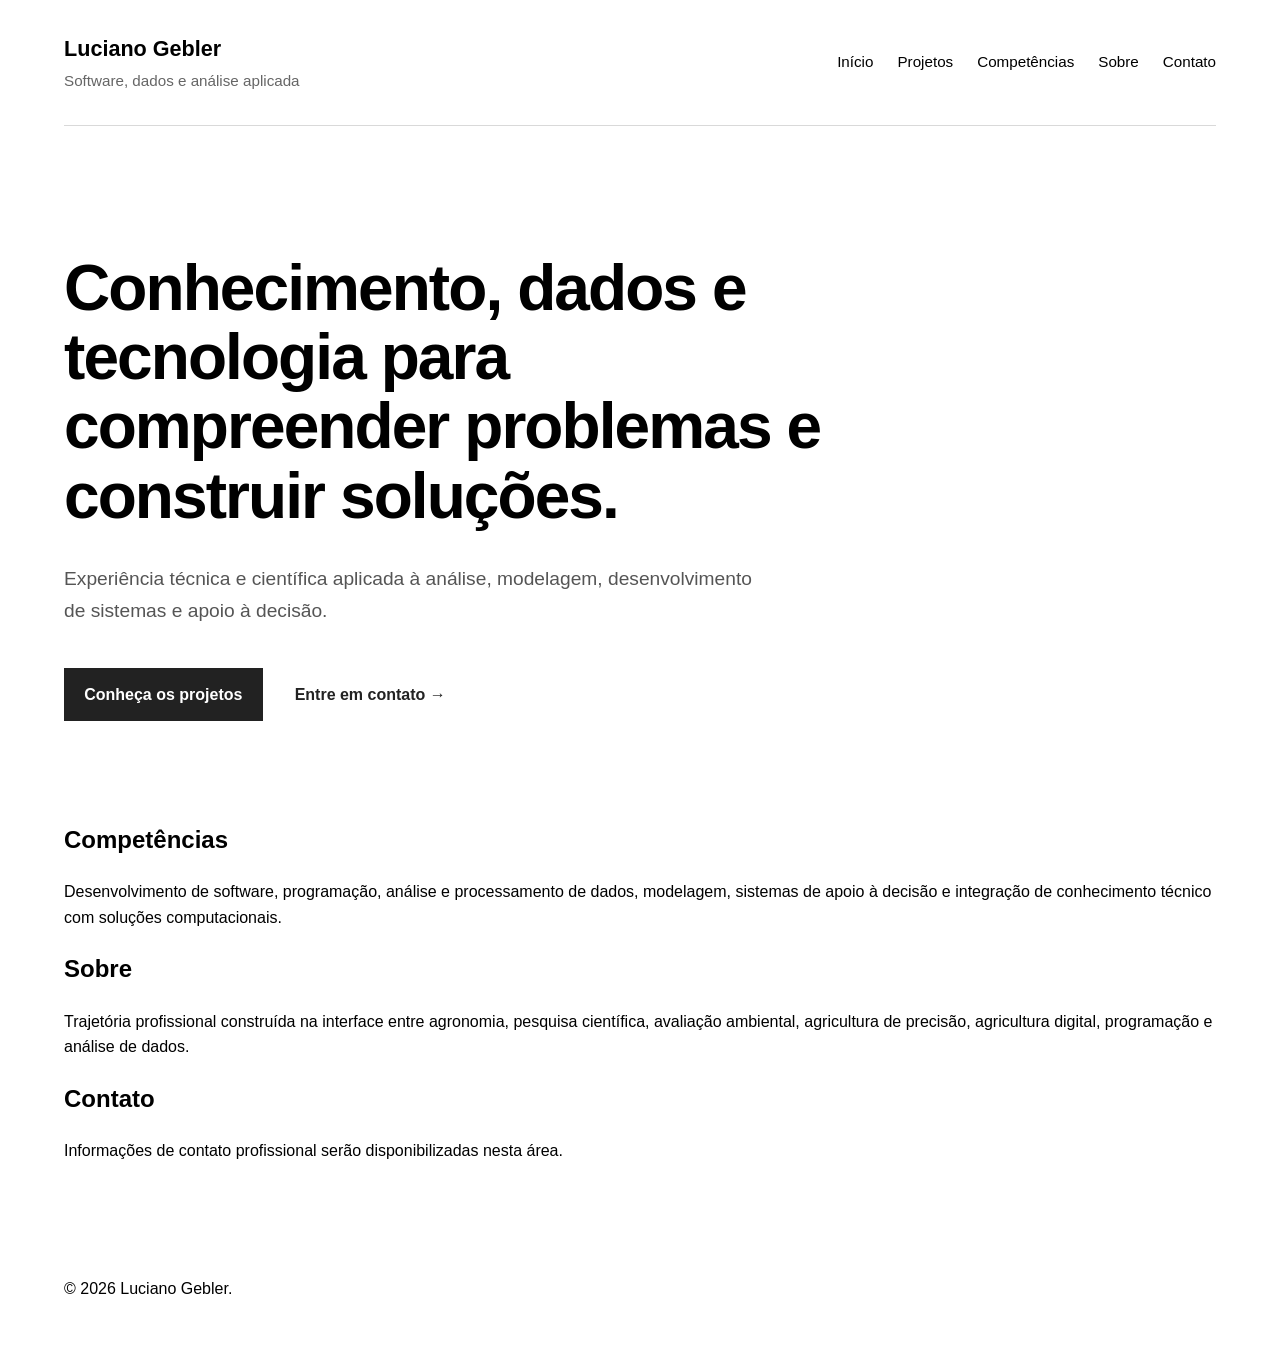
<file: index.html>
<!DOCTYPE html>
<html lang="pt-BR">

<head>
    <meta charset="UTF-8">
    <meta name="viewport" content="width=device-width, initial-scale=1.0">

    <title>Luciano Gebler | Software, Dados e Análise Aplicada</title>

    <meta
        name="description"
        content="Portfólio profissional pessoal de Luciano Gebler, com foco em desenvolvimento de software, análise de dados, modelagem, sistemas de apoio à decisão e tecnologias digitais aplicadas."
    >

    <link rel="stylesheet" href="css/style.css">
</head>

<body>

    <header class="site-header">
        <div class="site-identity">
            <a href="#inicio" class="site-name">Luciano Gebler</a>
            <span class="site-tagline">Software, dados e análise aplicada</span>
        </div>

        <nav class="main-navigation" aria-label="Navegação principal">
            <a href="#inicio" aria-current="page">Início</a>
            <a href="projetos/index.html">Projetos</a>
            <a href="#competencias">Competências</a>
            <a href="#sobre">Sobre</a>
            <a href="#contato">Contato</a>
        </nav>
    </header>

    <main>

        <!-- Apresentação profissional -->
        <section id="inicio" class="hero">
            <div class="hero-content">

                <h1>
                    Conhecimento, dados e tecnologia para compreender problemas
                    e construir soluções.
                </h1>

                <p>
                    Experiência técnica e científica aplicada à análise, modelagem,
                    desenvolvimento de sistemas e apoio à decisão.
                </p>

                <div class="hero-actions">
                    <a href="projetos/index.html" class="primary-action">
                        Conheça os projetos
                    </a>

                    <a href="#contato" class="secondary-action">
                        Entre em contato
                    </a>
                </div>

            </div>
        </section>

        <!-- Competências profissionais -->
        <section id="competencias">
            <h2>Competências</h2>

            <p>
                Desenvolvimento de software, programação, análise e processamento
                de dados, modelagem, sistemas de apoio à decisão e integração de
                conhecimento técnico com soluções computacionais.
            </p>
        </section>

        <!-- Trajetória profissional -->
        <section id="sobre">
            <h2>Sobre</h2>

            <p>
                Trajetória profissional construída na interface entre agronomia,
                pesquisa científica, avaliação ambiental, agricultura de precisão,
                agricultura digital, programação e análise de dados.
            </p>
        </section>

        <!-- Contato profissional -->
        <section id="contato">
            <h2>Contato</h2>

            <p>
                Informações de contato profissional serão disponibilizadas nesta área.
            </p>
        </section>

    </main>

    <footer>
        <p>&copy; 2026 Luciano Gebler.</p>
    </footer>

</body>
</html>
</file>
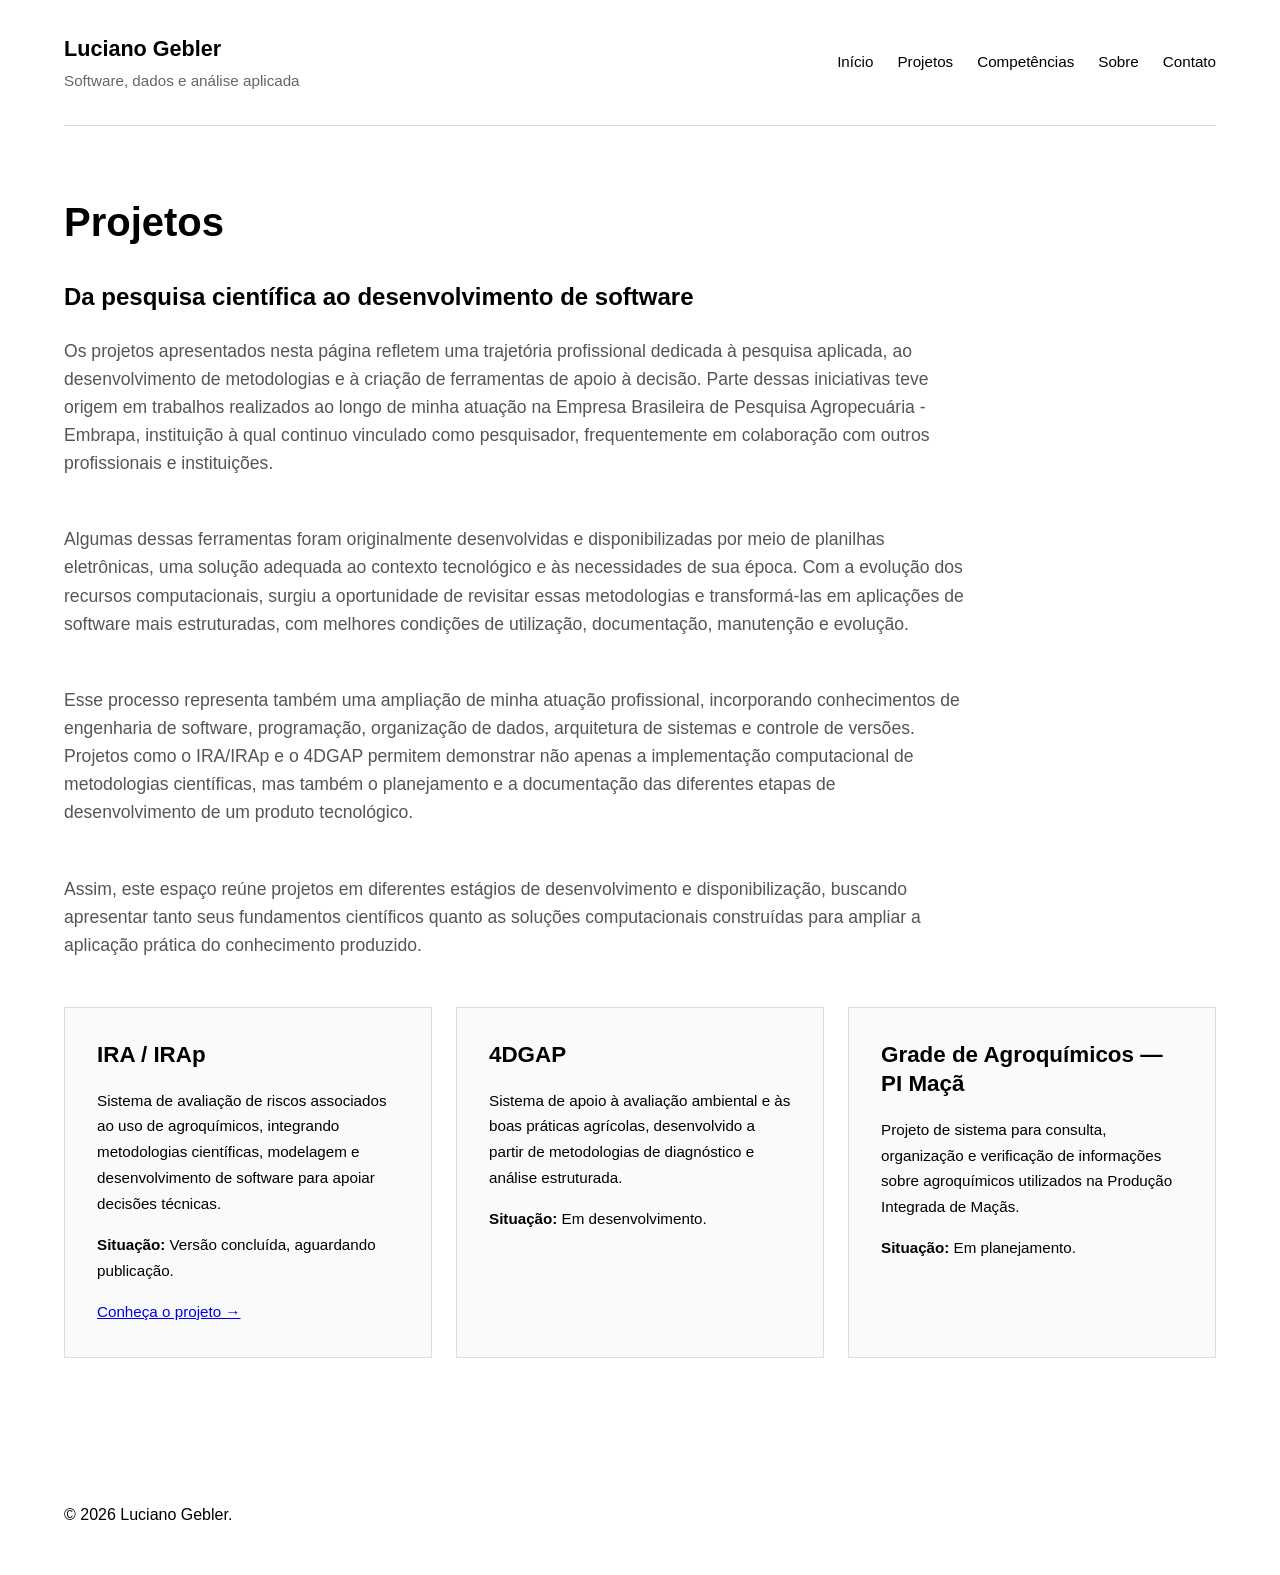
<file: projetos/index.html>
<!DOCTYPE html>
<html lang="pt-BR">

<head>
    <meta charset="UTF-8">
    <meta name="viewport" content="width=device-width, initial-scale=1.0">

    <title>Projetos | Luciano Gebler</title>

    <meta name="description"
        content="Projetos de software, análise de dados, modelagem e sistemas de apoio à decisão desenvolvidos por Luciano Gebler.">

    <link rel="stylesheet" href="../css/style.css">
</head>

<body>

    <header class="site-header">
        <div class="site-identity">
            <a href="../index.html" class="site-name">Luciano Gebler</a>
            <span class="site-tagline">Software, dados e análise aplicada</span>
        </div>

        <nav class="main-navigation" aria-label="Navegação principal">
            <a href="../index.html">Início</a>
            <a href="index.html" aria-current="page">Projetos</a>
            <a href="../index.html#competencias">Competências</a>
            <a href="../index.html#sobre">Sobre</a>
            <a href="../index.html#contato">Contato</a>
        </nav>
    </header>

    <main>

        <section class="projects-section">
            <h1>Projetos</h1>

            <h2>Da pesquisa científica ao desenvolvimento de software</h2>

            <p>
                Os projetos apresentados nesta página refletem uma trajetória
                profissional dedicada à pesquisa aplicada, ao desenvolvimento
                de metodologias e à criação de ferramentas de apoio à decisão.
                Parte dessas iniciativas teve origem em trabalhos realizados
                ao longo de minha atuação na Empresa Brasileira de Pesquisa Agropecuária - Embrapa, instituição à qual
                continuo vinculado como pesquisador, frequentemente em
                colaboração com outros profissionais e instituições.
            </p>

            <p>
                Algumas dessas ferramentas foram originalmente desenvolvidas
                e disponibilizadas por meio de planilhas eletrônicas, uma
                solução adequada ao contexto tecnológico e às necessidades
                de sua época. Com a evolução dos recursos computacionais,
                surgiu a oportunidade de revisitar essas metodologias e
                transformá-las em aplicações de software mais estruturadas,
                com melhores condições de utilização, documentação,
                manutenção e evolução.
            </p>

            <p>
                Esse processo representa também uma ampliação de minha
                atuação profissional, incorporando conhecimentos de
                engenharia de software, programação, organização de dados,
                arquitetura de sistemas e controle de versões. Projetos
                como o IRA/IRAp e o 4DGAP permitem demonstrar não apenas
                a implementação computacional de metodologias científicas,
                mas também o planejamento e a documentação das diferentes
                etapas de desenvolvimento de um produto tecnológico.
            </p>

            <p>
                Assim, este espaço reúne projetos em diferentes estágios
                de desenvolvimento e disponibilização, buscando apresentar
                tanto seus fundamentos científicos quanto as soluções
                computacionais construídas para ampliar a aplicação prática
                do conhecimento produzido.
            </p>

            <div class="projects-list">

                <article class="project-card">
                    <h2>IRA / IRAp</h2>
                    <p>
                        Sistema de avaliação de riscos associados ao uso de
                        agroquímicos, integrando metodologias científicas,
                        modelagem e desenvolvimento de software para apoiar
                        decisões técnicas.
                    </p>
                    <p><strong>Situação:</strong> Versão concluída, aguardando publicação.</p>
                    <p>
                        <a href="ira-irap/index.html">Conheça o projeto →</a>
                    </p>
                </article>

                <article class="project-card">
                    <h2>4DGAP</h2>
                    <p>
                        Sistema de apoio à avaliação ambiental e às boas práticas
                        agrícolas, desenvolvido a partir de metodologias de
                        diagnóstico e análise estruturada.
                    </p>
                    <p><strong>Situação:</strong> Em desenvolvimento.</p>
                </article>

                <article class="project-card">
                    <h2>Grade de Agroquímicos — PI Maçã</h2>
                    <p>
                        Projeto de sistema para consulta, organização e verificação
                        de informações sobre agroquímicos utilizados na Produção
                        Integrada de Maçãs.
                    </p>
                    <p><strong>Situação:</strong> Em planejamento.</p>
                </article>

            </div>

        </section>

    </main>

    <footer>
        <p>&copy; 2026 Luciano Gebler.</p>
    </footer>

</body>
</html>
</file>
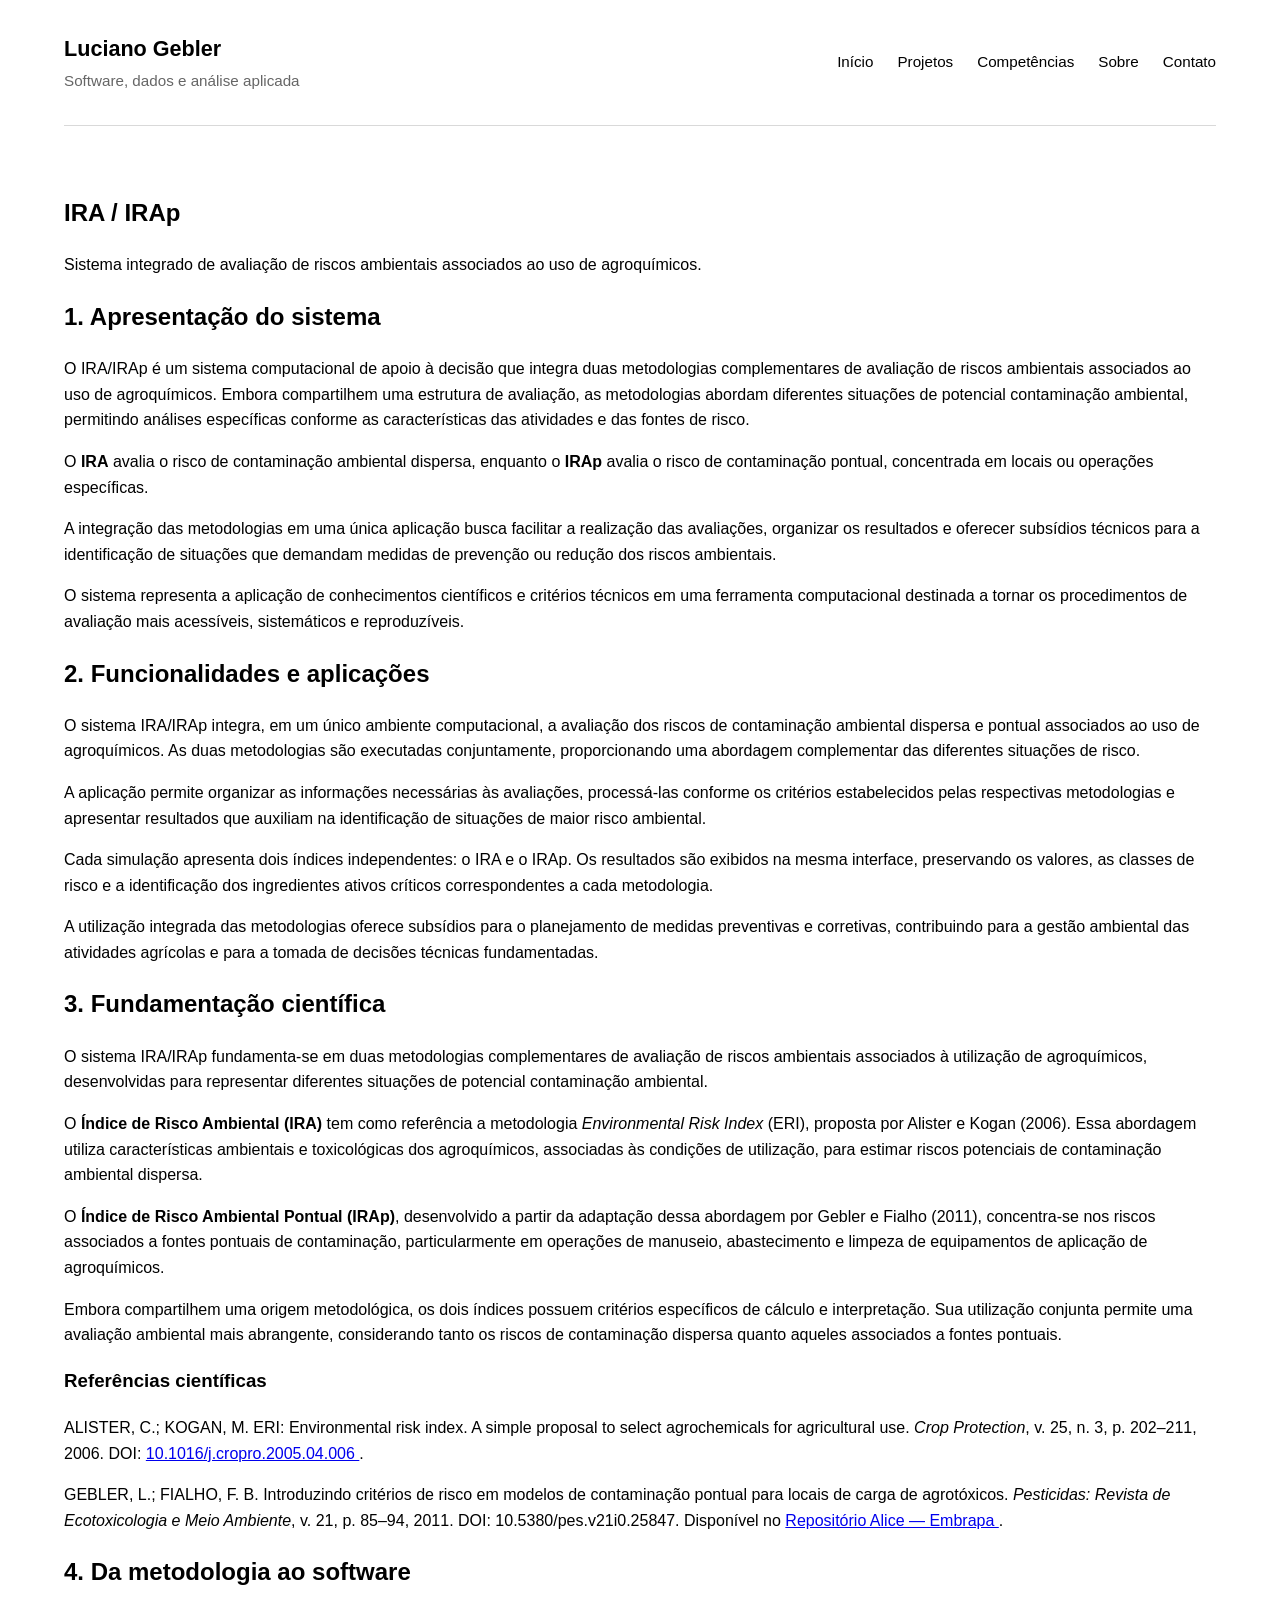
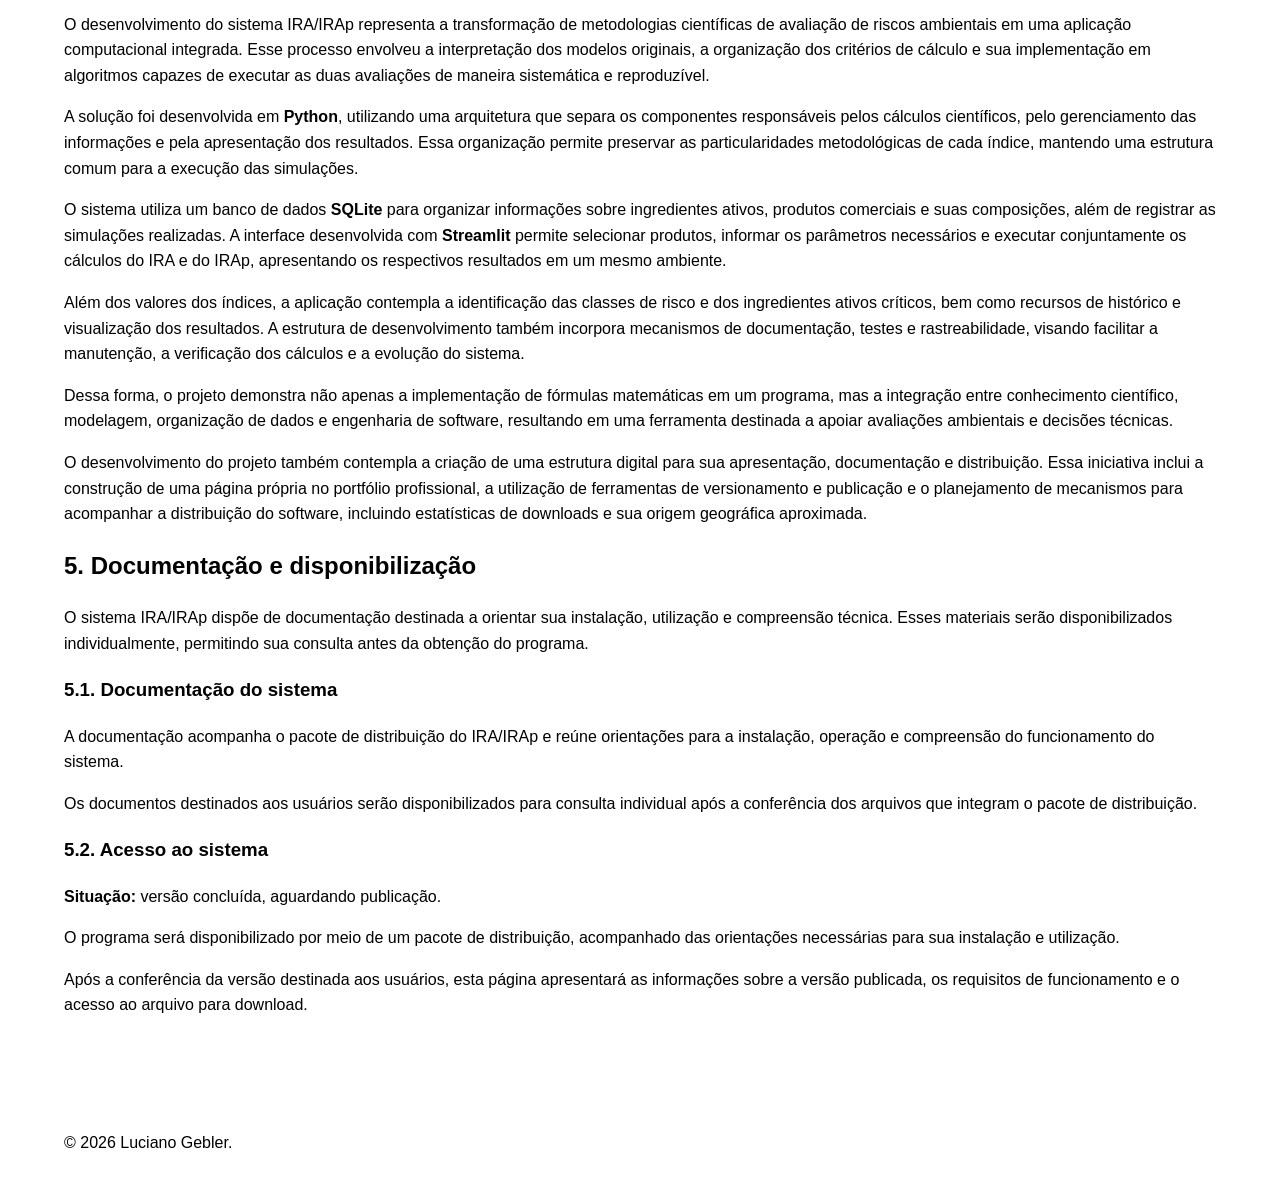
<file: projetos/ira-irap/index.html>
<!DOCTYPE html>
<html lang="pt-BR">

<head>
    <meta charset="UTF-8">
    <meta name="viewport" content="width=device-width, initial-scale=1.0">

    <title>IRA / IRAp | Luciano Gebler</title>

    <meta
        name="description"
        content="Sistema IRA/IRAp: avaliação integrada de riscos ambientais de contaminação dispersa e pontual associados ao uso de agroquímicos."
    >

    <link rel="stylesheet" href="../../css/style.css">
</head>

<body>

    <header class="site-header">
        <div class="site-identity">
            <a href="../../index.html" class="site-name">Luciano Gebler</a>
            <span class="site-tagline">Software, dados e análise aplicada</span>
        </div>

        <nav class="main-navigation" aria-label="Navegação principal">
            <a href="../../index.html">Início</a>
            <a href="../index.html">Projetos</a>
            <a href="../../index.html#competencias">Competências</a>
            <a href="../../index.html#sobre">Sobre</a>
            <a href="../../index.html#contato">Contato</a>
        </nav>
    </header>

    <main>

        <article class="project-detail">

            <h1>IRA / IRAp</h1>

            <p>
                Sistema integrado de avaliação de riscos ambientais
                associados ao uso de agroquímicos.
            </p>

            <!-- 1. Apresentação do sistema -->
            <section>
                <h2>1. Apresentação do sistema</h2>

                <p>
                    O IRA/IRAp é um sistema computacional de apoio à decisão
                    que integra duas metodologias complementares de avaliação
                    de riscos ambientais associados ao uso de agroquímicos.
                    Embora compartilhem uma estrutura de avaliação, as
                    metodologias abordam diferentes situações de potencial
                    contaminação ambiental, permitindo análises específicas
                    conforme as características das atividades e das fontes
                    de risco.
                </p>

                <p>
                    O <strong>IRA</strong> avalia o risco de contaminação
                    ambiental dispersa, enquanto o <strong>IRAp</strong>
                    avalia o risco de contaminação pontual, concentrada
                    em locais ou operações específicas.
                </p>

                <p>
                    A integração das metodologias em uma única aplicação
                    busca facilitar a realização das avaliações, organizar
                    os resultados e oferecer subsídios técnicos para a
                    identificação de situações que demandam medidas de
                    prevenção ou redução dos riscos ambientais.
                </p>

                <p>
                    O sistema representa a aplicação de conhecimentos
                    científicos e critérios técnicos em uma ferramenta
                    computacional destinada a tornar os procedimentos
                    de avaliação mais acessíveis, sistemáticos e reproduzíveis.
                </p>
            </section>

            <!-- 2. Funcionalidades e aplicações -->
            <section>
                <h2>2. Funcionalidades e aplicações</h2>

                <p>
                    O sistema IRA/IRAp integra, em um único ambiente
                    computacional, a avaliação dos riscos de contaminação
                    ambiental dispersa e pontual associados ao uso de
                    agroquímicos. As duas metodologias são executadas
                    conjuntamente, proporcionando uma abordagem complementar
                    das diferentes situações de risco.
                </p>

                <p>
                    A aplicação permite organizar as informações necessárias
                    às avaliações, processá-las conforme os critérios
                    estabelecidos pelas respectivas metodologias e apresentar
                    resultados que auxiliam na identificação de situações
                    de maior risco ambiental.
                </p>

                <p>
                    Cada simulação apresenta dois índices independentes:
                    o IRA e o IRAp. Os resultados são exibidos na mesma
                    interface, preservando os valores, as classes de risco
                    e a identificação dos ingredientes ativos críticos
                    correspondentes a cada metodologia.
                </p>

                <p>
                    A utilização integrada das metodologias oferece
                    subsídios para o planejamento de medidas preventivas
                    e corretivas, contribuindo para a gestão ambiental
                    das atividades agrícolas e para a tomada de decisões
                    técnicas fundamentadas.
                </p>
            </section>

            <!-- 3. Fundamentação científica -->
            <section>
                <h2>3. Fundamentação científica</h2>

                <p>
                    O sistema IRA/IRAp fundamenta-se em duas metodologias
                    complementares de avaliação de riscos ambientais
                    associados à utilização de agroquímicos, desenvolvidas
                    para representar diferentes situações de potencial
                    contaminação ambiental.
                </p>

                <p>
                    O <strong>Índice de Risco Ambiental (IRA)</strong>
                    tem como referência a metodologia
                    <em>Environmental Risk Index</em> (ERI),
                    proposta por Alister e Kogan (2006).
                    Essa abordagem utiliza características ambientais
                    e toxicológicas dos agroquímicos, associadas às
                    condições de utilização, para estimar riscos
                    potenciais de contaminação ambiental dispersa.
                </p>

                <p>
                    O <strong>Índice de Risco Ambiental Pontual (IRAp)</strong>,
                    desenvolvido a partir da adaptação dessa abordagem
                    por Gebler e Fialho (2011), concentra-se nos riscos
                    associados a fontes pontuais de contaminação,
                    particularmente em operações de manuseio, abastecimento
                    e limpeza de equipamentos de aplicação de agroquímicos.
                </p>

                <p>
                    Embora compartilhem uma origem metodológica,
                    os dois índices possuem critérios específicos
                    de cálculo e interpretação. Sua utilização conjunta
                    permite uma avaliação ambiental mais abrangente,
                    considerando tanto os riscos de contaminação dispersa
                    quanto aqueles associados a fontes pontuais.
                </p>

                <h3>Referências científicas</h3>

                <p>
                    ALISTER, C.; KOGAN, M. ERI: Environmental risk index.
                    A simple proposal to select agrochemicals for agricultural
                    use. <em>Crop Protection</em>, v. 25, n. 3,
                    p. 202–211, 2006.
                    DOI:
                    <a
                        href="https://doi.org/10.1016/j.cropro.2005.04.006"
                        target="_blank"
                        rel="noopener noreferrer"
                    >
                        10.1016/j.cropro.2005.04.006
                    </a>.
                </p>

                <p>
                    GEBLER, L.; FIALHO, F. B. Introduzindo critérios
                    de risco em modelos de contaminação pontual para
                    locais de carga de agrotóxicos.
                    <em>Pesticidas: Revista de Ecotoxicologia e Meio Ambiente</em>,
                    v. 21, p. 85–94, 2011.
                    DOI: 10.5380/pes.v21i0.25847.
                    Disponível no
                    <a
                        href="https://www.alice.cnptia.embrapa.br/alice/handle/doc/940027"
                        target="_blank"
                        rel="noopener noreferrer"
                    >
                        Repositório Alice — Embrapa
                    </a>.
                </p>
            </section>

            <!-- 4. Da metodologia ao software -->
            <section>
                <h2>4. Da metodologia ao software</h2>

                <p>
                    O desenvolvimento do sistema IRA/IRAp representa
                    a transformação de metodologias científicas de
                    avaliação de riscos ambientais em uma aplicação
                    computacional integrada. Esse processo envolveu
                    a interpretação dos modelos originais, a organização
                    dos critérios de cálculo e sua implementação em
                    algoritmos capazes de executar as duas avaliações
                    de maneira sistemática e reproduzível.
                </p>

                <p>
                    A solução foi desenvolvida em <strong>Python</strong>,
                    utilizando uma arquitetura que separa os componentes
                    responsáveis pelos cálculos científicos, pelo
                    gerenciamento das informações e pela apresentação
                    dos resultados. Essa organização permite preservar
                    as particularidades metodológicas de cada índice,
                    mantendo uma estrutura comum para a execução
                    das simulações.
                </p>

                <p>
                    O sistema utiliza um banco de dados
                    <strong>SQLite</strong> para organizar informações
                    sobre ingredientes ativos, produtos comerciais
                    e suas composições, além de registrar as simulações
                    realizadas. A interface desenvolvida com
                    <strong>Streamlit</strong> permite selecionar produtos,
                    informar os parâmetros necessários e executar
                    conjuntamente os cálculos do IRA e do IRAp,
                    apresentando os respectivos resultados em um
                    mesmo ambiente.
                </p>

                <p>
                    Além dos valores dos índices, a aplicação contempla
                    a identificação das classes de risco e dos ingredientes
                    ativos críticos, bem como recursos de histórico
                    e visualização dos resultados. A estrutura de
                    desenvolvimento também incorpora mecanismos de
                    documentação, testes e rastreabilidade, visando
                    facilitar a manutenção, a verificação dos cálculos
                    e a evolução do sistema.
                </p>

                <p>
                    Dessa forma, o projeto demonstra não apenas a
                    implementação de fórmulas matemáticas em um programa,
                    mas a integração entre conhecimento científico,
                    modelagem, organização de dados e engenharia de
                    software, resultando em uma ferramenta destinada
                    a apoiar avaliações ambientais e decisões técnicas.
                </p>

                <p>
                    O desenvolvimento do projeto também contempla a criação
                    de uma estrutura digital para sua apresentação,
                    documentação e distribuição. Essa iniciativa inclui
                    a construção de uma página própria no portfólio
                    profissional, a utilização de ferramentas de
                    versionamento e publicação e o planejamento de
                    mecanismos para acompanhar a distribuição do software,
                    incluindo estatísticas de downloads e sua origem
                    geográfica aproximada.
                </p>
            </section>

            <!-- 5. Documentação e disponibilização -->
            <section>
    <h2>5. Documentação e disponibilização</h2>

    <p>
        O sistema IRA/IRAp dispõe de documentação destinada
        a orientar sua instalação, utilização e compreensão
        técnica. Esses materiais serão disponibilizados
        individualmente, permitindo sua consulta antes
        da obtenção do programa.
    </p>

    <!-- 5.1. Documentação do sistema -->
    <section>
        <h3>5.1. Documentação do sistema</h3>

        <p>
            A documentação acompanha o pacote de distribuição
            do IRA/IRAp e reúne orientações para a instalação,
            operação e compreensão do funcionamento do sistema.
        </p>

        <p>
            Os documentos destinados aos usuários serão
            disponibilizados para consulta individual após
            a conferência dos arquivos que integram o pacote
            de distribuição.
        </p>
    </section>

    <!-- 5.2. Acesso ao sistema -->
    <section>
        <h3>5.2. Acesso ao sistema</h3>

        <p>
            <strong>Situação:</strong>
            versão concluída, aguardando publicação.
        </p>

        <p>
            O programa será disponibilizado por meio de um
            pacote de distribuição, acompanhado das orientações
            necessárias para sua instalação e utilização.
        </p>

        <p>
            Após a conferência da versão destinada aos usuários,
            esta página apresentará as informações sobre a versão
            publicada, os requisitos de funcionamento e o acesso
            ao arquivo para download.
        </p>
    </section>

</section>

        </article>

    </main>

    <footer>
        <p>&copy; 2026 Luciano Gebler.</p>
    </footer>

</body>
</html>
</file>
<file: css/style.css>
/* Configuração básica do documento */

* {
    box-sizing: border-box;
}

html {
    font-size: 16px;
}

body {
    margin: 0;
    font-family: Arial, Helvetica, sans-serif;
    line-height: 1.6;
}

/* Estrutura básica de conteúdo */

header,
main,
footer {
    width: min(90%, 1200px);
    margin-inline: auto;
}

header {
    padding-top: 3rem;
}

main {
    padding-block: 3rem;
}

footer {
    padding-block: 2rem;
}

/* Cabeçalho principal */

.site-header {
    display: flex;
    align-items: center;
    justify-content: space-between;
    gap: 2rem;
    padding-block: 2rem;
    border-bottom: 1px solid #d9d9d9;
}

.site-identity {
    display: flex;
    flex-direction: column;
}

.site-name {
    font-size: 1.35rem;
    font-weight: 700;
    text-decoration: none;
    color: inherit;
}

.site-tagline {
    margin-top: 0.15rem;
    font-size: 0.95rem;
    color: #666;
}

.main-navigation {
    display: flex;
    flex-wrap: wrap;
    gap: 1.5rem;
}

.main-navigation a {
    text-decoration: none;
    color: inherit;
    font-size: 0.95rem;
}

.main-navigation a:hover,
.main-navigation a:focus {
    text-decoration: underline;
}

/* Área de apresentação */

.hero {
    min-height: 480px;
    display: flex;
    align-items: center;
    padding-block: 5rem;
}

.hero-content {
    max-width: 850px;
}

.hero h1 {
    margin: 0;
    max-width: 800px;
    font-size: clamp(2.5rem, 5vw, 4.5rem);
    line-height: 1.08;
    letter-spacing: -0.03em;
}

.hero p {
    max-width: 700px;
    margin-top: 2rem;
    margin-bottom: 0;
    font-size: 1.2rem;
    line-height: 1.7;
    color: #555;
}

.hero-actions {
    display: flex;
    align-items: center;
    gap: 2rem;
    margin-top: 2.5rem;
}

.primary-action,
.secondary-action {
    font-weight: 600;
    text-decoration: none;
}

.primary-action {
    padding: 0.8rem 1.2rem;
    border: 1px solid #222;
    color: #fff;
    background-color: #222;
}

.secondary-action {
    color: #222;
}

.secondary-action::after {
    content: " →";
}

.primary-action:hover,
.primary-action:focus {
    background-color: #444;
}

.secondary-action:hover,
.secondary-action:focus {
    text-decoration: underline;
}

/* ========================================
   Catálogo de projetos
   ======================================== */

.projects-section {
    padding-block: 1rem 3rem;
}

.projects-section h1 {
    font-size: 2.5rem;
    margin-top: 0;
    margin-bottom: 1.5rem;
}

.projects-section > p {
    max-width: 900px;
    margin-bottom: 3rem;
    font-size: 1.1rem;
    color: #555;
}

.projects-list {
    display: grid;
    grid-template-columns: repeat(auto-fit, minmax(min(100%, 320px), 1fr));
    gap: 1.5rem;
}

.project-card {
    padding: 2rem;
    border: 1px solid #ddd;
    background-color: #fafafa;
}

.project-card h2 {
    margin-top: 0;
    font-size: 1.4rem;
    line-height: 1.3;
}

.project-card p {
    font-size: 0.95rem;
    line-height: 1.7;
}

.project-card p:last-child {
    margin-bottom: 0;
}
</file>
